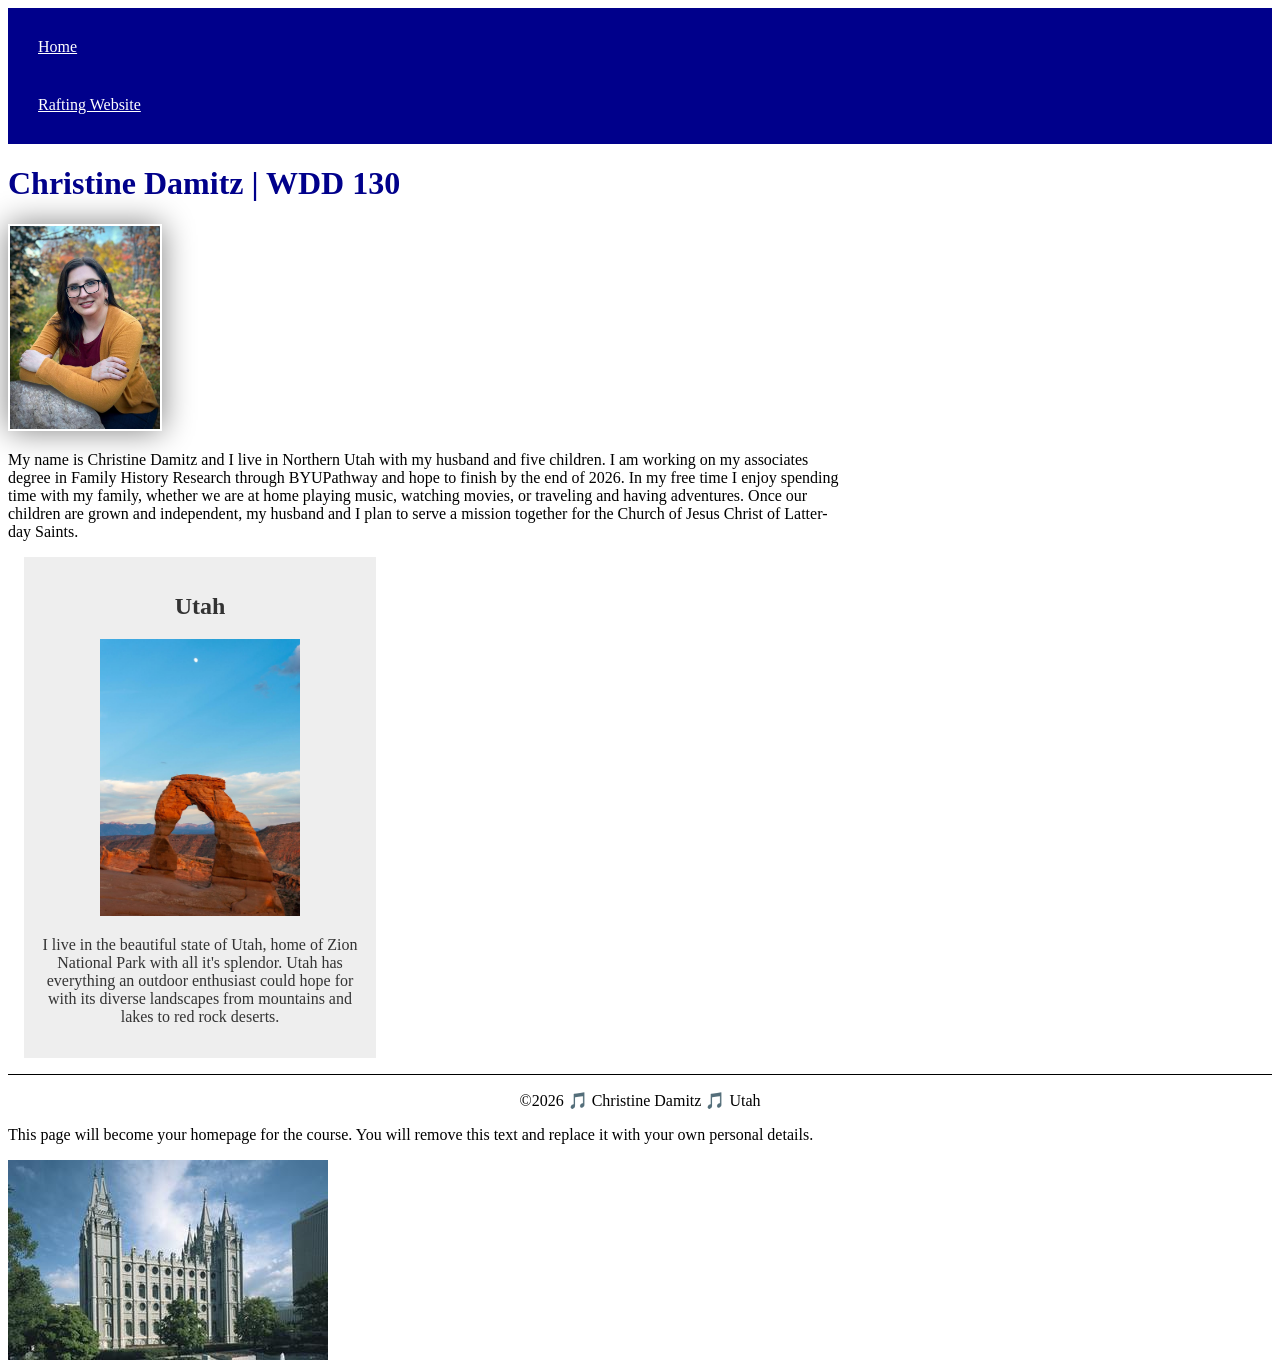
<file: index.html>
<!DOCTYPE html>
<html lang="en">

<head>
    <meta charset="UTF-8">
    <meta name="viewport" content="width=device-width, initial-scale=1.0">
    <title>Christine Damitz | WDD 130</title>
    <meta name="description"
      content="Index page for Christine Damitz, BYUPathway Course WDD130 Web Fundamentals">
    <meta name="author" content="Christine Damitz">
    <link rel="stylesheet" href="styles/styles.css">
</head>

<body>
    <header>
        <nav>
            <a href="#">Home</a>
            <a href="wwr/">Rafting Website</a>
        </nav>
    </header>
    <main>
        <h1>Christine Damitz | WDD 130</h1>
        <img src="images/profile.jpg" alt="Christine Damitz Profile Picture" width="200">
        <p>My name is Christine Damitz and I live in Northern Utah with my husband and five
            children. I am
            working on my associates degree in Family History Research through BYUPathway and hope
            to finish by
            the end of 2026. In my free time I enjoy spending time with my family, whether we are at
            home playing
            music, watching movies, or traveling and having adventures. Once our children are grown
            and
            independent, my husband and I plan to serve a mission together for the Church of
            Jesus Christ
            of Latter-day Saints.</p>

    </main>
    <aside>
        <h2>Utah</h2>
        <img src="images/Utah Arch.jpg" alt="Delicate Arch image">
        <p>I live in the beautiful state of Utah, home of Zion National Park with all it's splendor.
            Utah has everything an outdoor enthusiast could hope for with its diverse landscapes
            from mountains and lakes to red rock deserts.
        </p>
    </aside>
    <footer>
        <p>©️2026 🎵 Christine Damitz 🎵 Utah</p>
    </footer>

    <p>This page will become your homepage for the course. You will remove this text and
        replace it
        with your own personal details.</p>

    <img src="images/salt-lake-temple.jpg" alt="The Salt Lake Temple.">
</body>

</html>
</file>
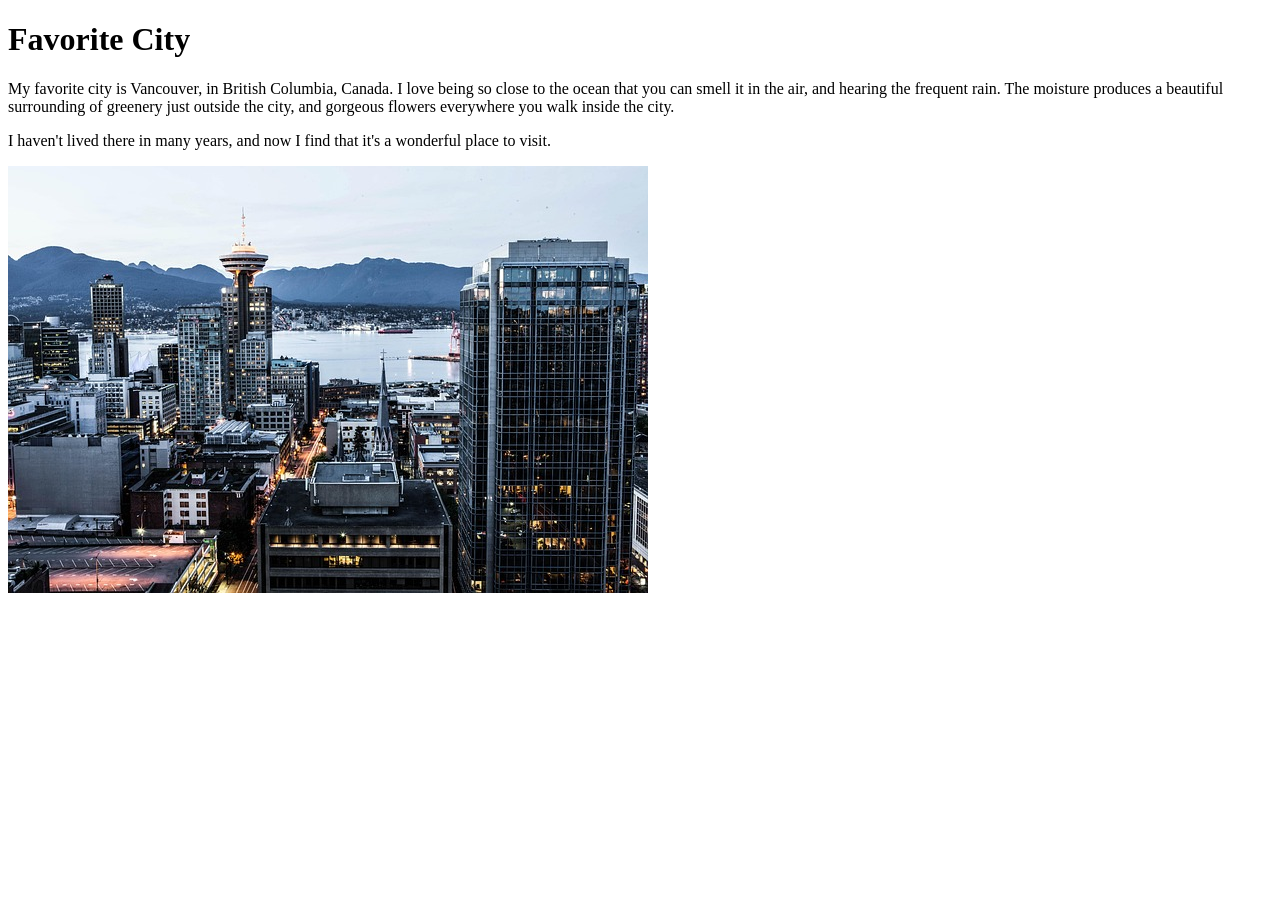
<file: week01/favorite-city.html>
<!DOCTYPE html>
<html lang="en">

<head>
    <meta charset="UTF-8">
    <meta name="viewport" content="width=device-width, initial-scale=1.0">
    <title>Favorite City</title>
</head>

<body>
    <h1>Favorite City</h1>
    <p>My favorite city is Vancouver, in British Columbia, Canada. I love being so close to the
        ocean that you can smell it in the air, and hearing the frequent rain. The moisture produces
        a beautiful surrounding of greenery just outside the city, and gorgeous flowers everywhere
        you walk inside the city.</p>
    <p>I haven't lived there in many years, and now I find that it's a wonderful place to visit.</p>
    <img src="images/vancouver-2.jpg" alt="Vancouver image" </body>

</html>
</file>
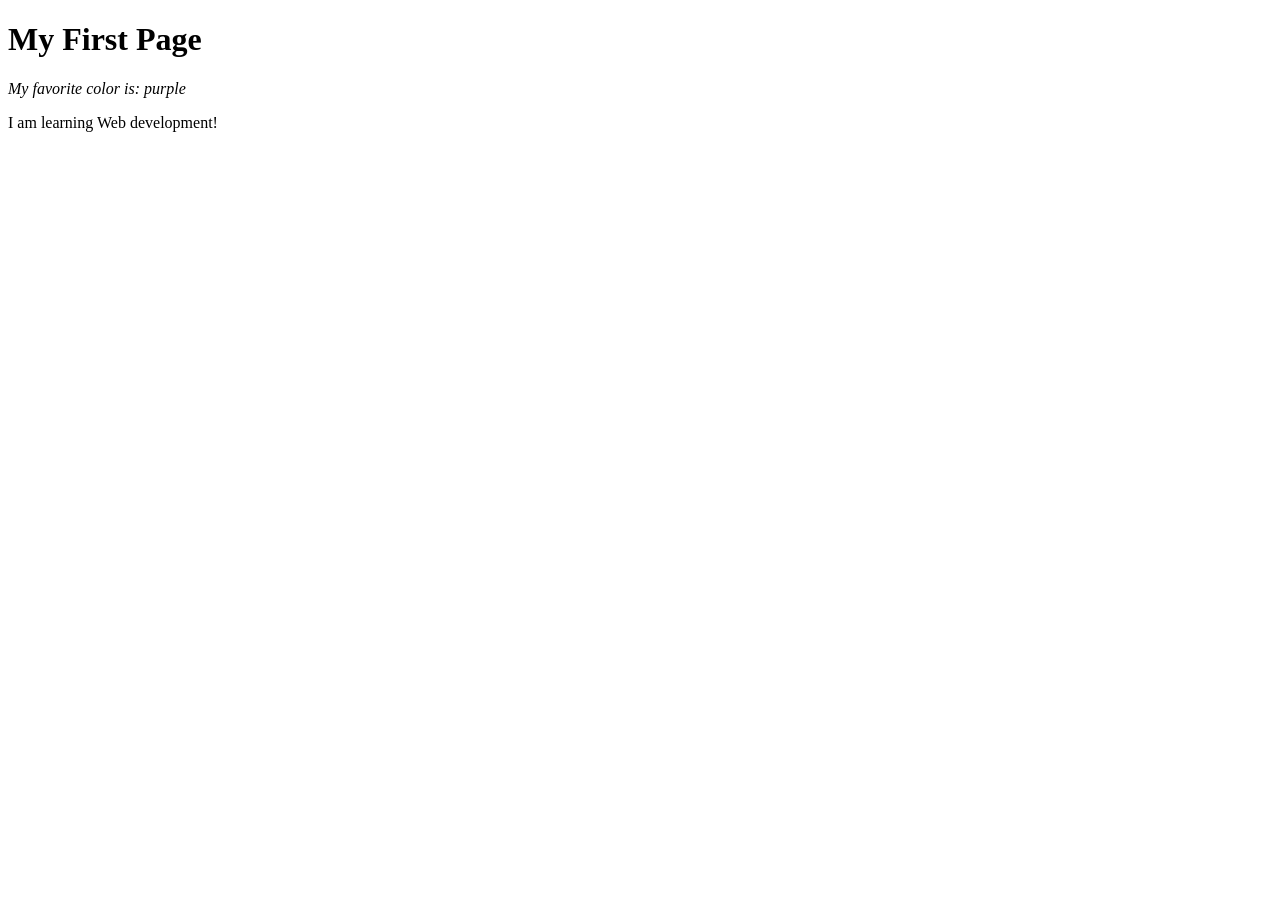
<file: week01/first-page.html>
<!DOCTYPE html>
<html lang="en">

<head>
    <meta charset="UTF-8">
    <meta name="viewport" content="width=device-width, initial-scale=1.0">
    <title>
        My First Page
    </title>
</head>

<body>
    <h1>My First Page</h1>
    <p><i>My favorite color is: purple</i></p>
    <p>I am learning Web development!</p>
</body>

</html>
</file>
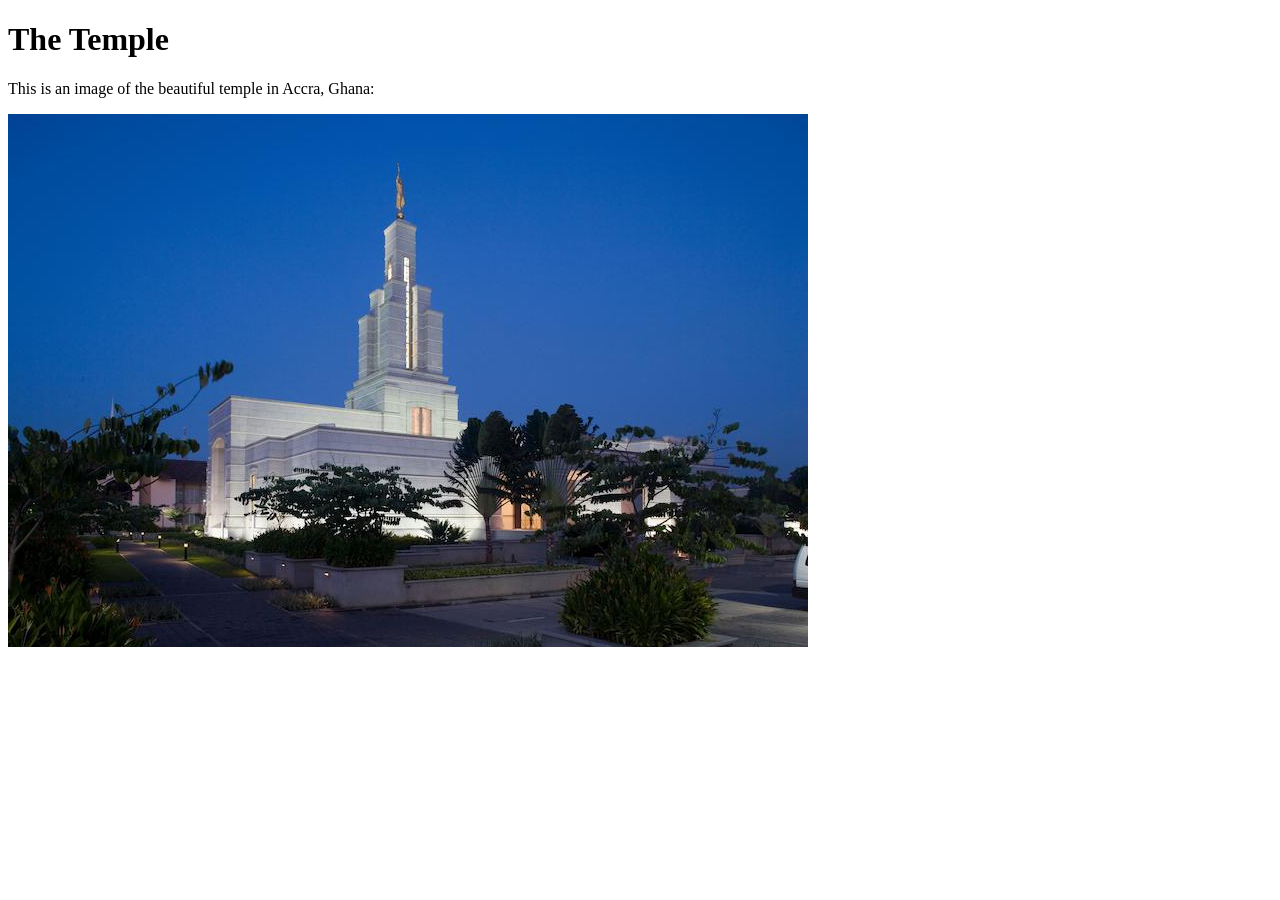
<file: week01/images-solution.html>
<!DOCTYPE html>
<html lang="en">
<head>
    <meta charset="UTF-8">
    <meta name="viewport" content="width=device-width, initial-scale=1.0">
    <title>Temple Image</title>
</head>
<body>
    <h1>The Temple</h1>
    <p>This is an image of the beautiful temple in Accra, Ghana:</p>
    <img src="images/temple-small.jpg" alt="The Accra Ghana Temple">
    
</body>
</html>
</file>
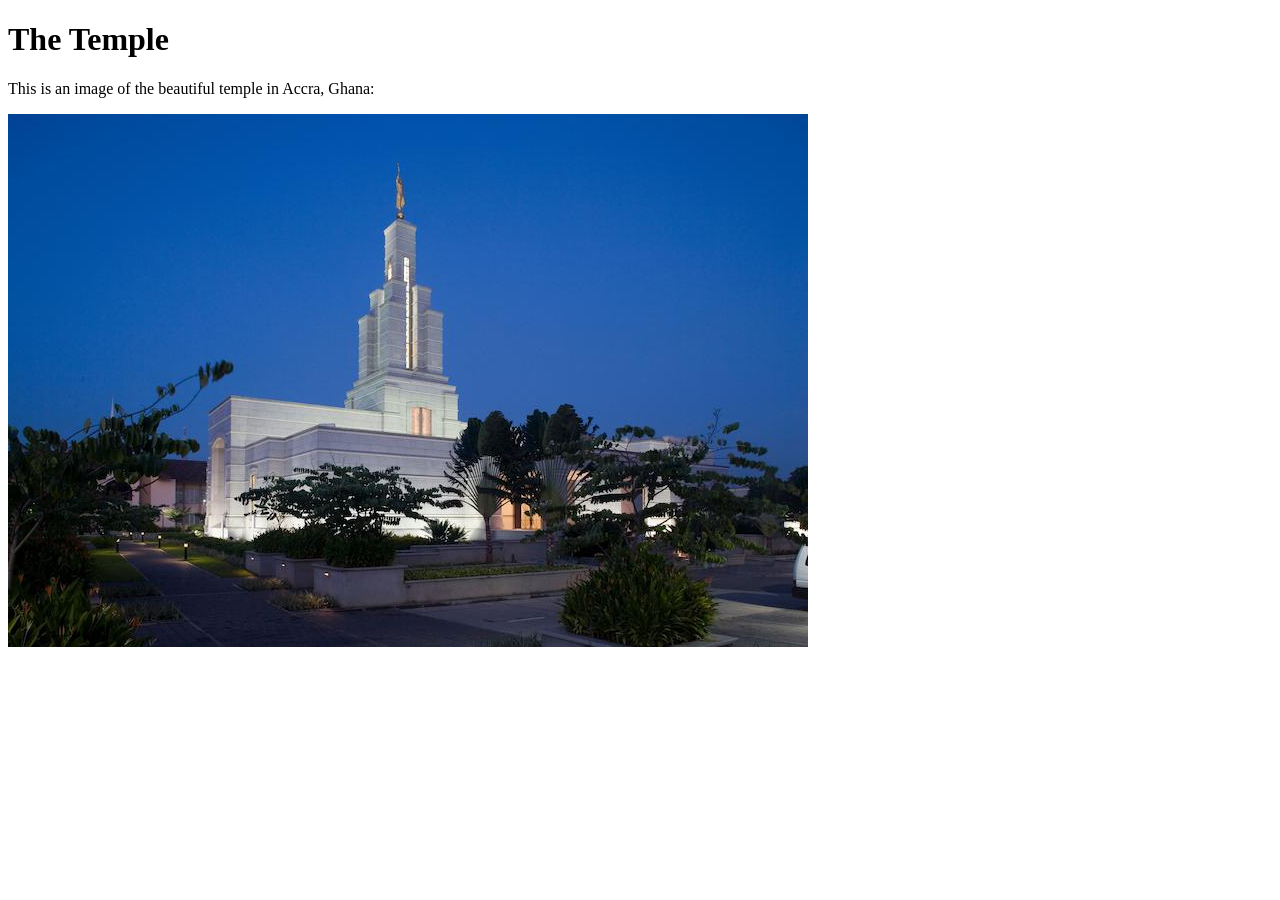
<file: week01/images.html>
<!DOCTYPE html>
<html lang="en">

<head>
    <meta charset="UTF-8">
    <meta name="viewport" content="width=device-width, initial-scale=1.0">
    <title>Temple Image</title>
</head>

<body>
    <h1>The Temple</h1>
    <p>This is an image of the beautiful temple in Accra, Ghana:</p>
    <img src="images/temple-small.jpg" alt="The Accra Ghana Temple">

</body>

</html>
</file>
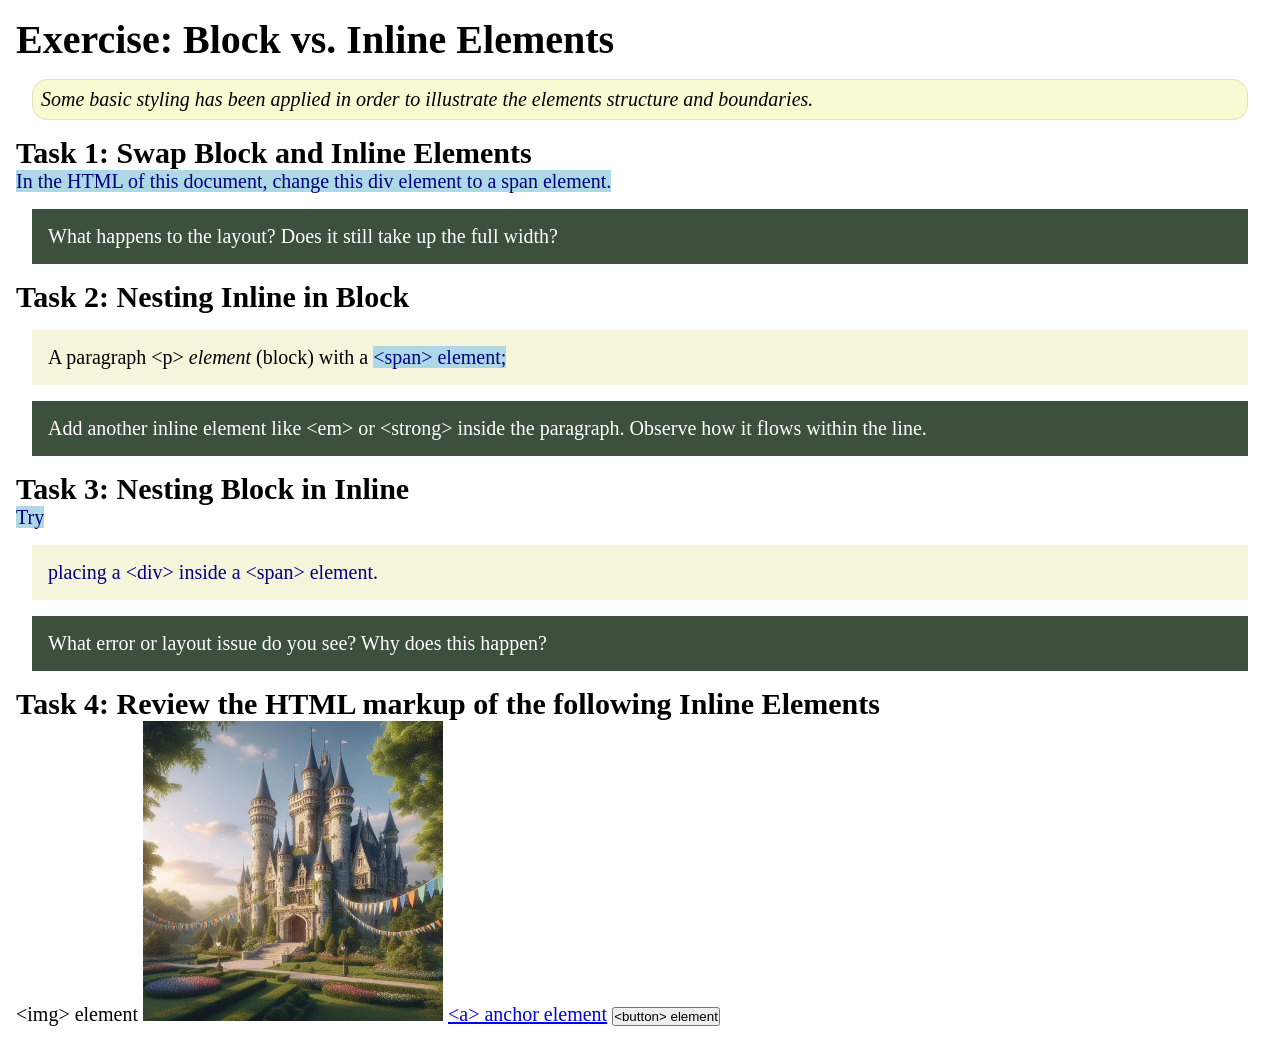
<file: week02/block-vs-inline.html>
<!DOCTYPE html>
<html lang="en">

<head>
    <meta charset="UTF-8">
    <meta name="viewport" content="width=device-width, initial-scale=1.0">
    <title>Exercise: Block vs. Inline Elements</title>
    <link rel="stylesheet" href="styles/block-vs-inline.css">
</head>

<body>
    <main>
        <h1>Exercise: Block vs. Inline Elements</h1>
        <p class="note">Some basic styling has been applied in order to illustrate the elements
            structure and
            boundaries.</p>

        <h2>Task 1: Swap Block and Inline Elements</h2>
        <span>In the HTML of this document, change this div element to a span element.</span>

        <p class="question">What happens to the layout? Does it still take up the full width?</p>

        <h2>Task 2: Nesting Inline in Block</h2>
        <p>A paragraph &lt;p&gt; <em>element</em> (block) with a <span>&lt;span&gt;
                element;</span></p>
        <p class="question">Add another inline element like &lt;em&gt; or &lt;strong&gt; inside the
            paragraph. Observe
            how it flows within the line.</p>

        <h2>Task 3: Nesting Block in Inline</h2>
        <span>Try <div>placing a &lt;div&gt; inside a &lt;span&gt; element.</div></span>
        <p class="question">What error or layout issue do you see? Why does this happen?</p>


        <h2>Task 4: Review the HTML markup of the following Inline Elements</h2>
        &lt;img&gt; element
        <img src="images/castle.webp" alt="placeholder image (images are inline)" width="300"
          height="300">
        <a href="https://churchofjesuschrist.org">&lt;a&gt; anchor element</a>
        <button type="button">&lt;button&gt; element</button>
    </main>
</body>

</html>
</file>
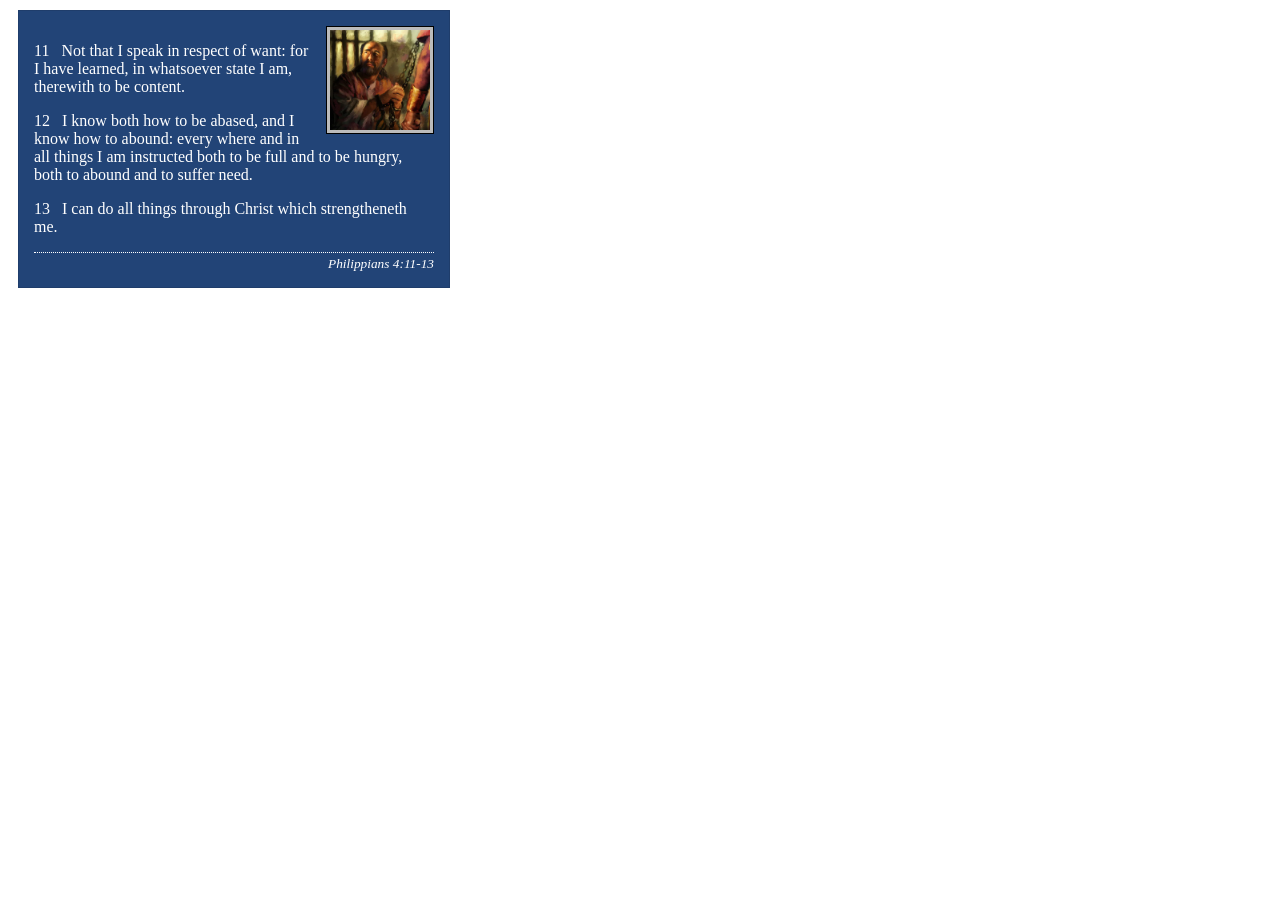
<file: week02/box-model-solution.html>
<!DOCTYPE html>
<html lang="en">
<head>
    <meta charset="UTF-8">
    <meta name="viewport" content="width=device-width, initial-scale=1.0">
    <title>Box Model Activity</title>
    <link rel="stylesheet" href="styles/box-model-solution.css">
</head>
<body>
    <main>
        <div class="callout">
            <img src="images/apostle-paul-imprisoned.webp" alt="Paul the Apostle - Imprisoned in Rome" width="200" height="200">
            <blockquote>
                <p>11 &nbsp; Not that I speak in respect of want: for I have learned, in whatsoever state I am, therewith to be content.</p>
                <p>12 &nbsp; I know both how to be abased, and I know how to abound: every where and in all things I am instructed both to be full and to be hungry, both to abound and to suffer need.</p>
                <p>13 &nbsp; I can do all things through Christ which strengtheneth me.</p>
            </blockquote>
            <cite>Philippians 4:11-13</cite>
        </div>
    </main>
</body>
</html>
</file>
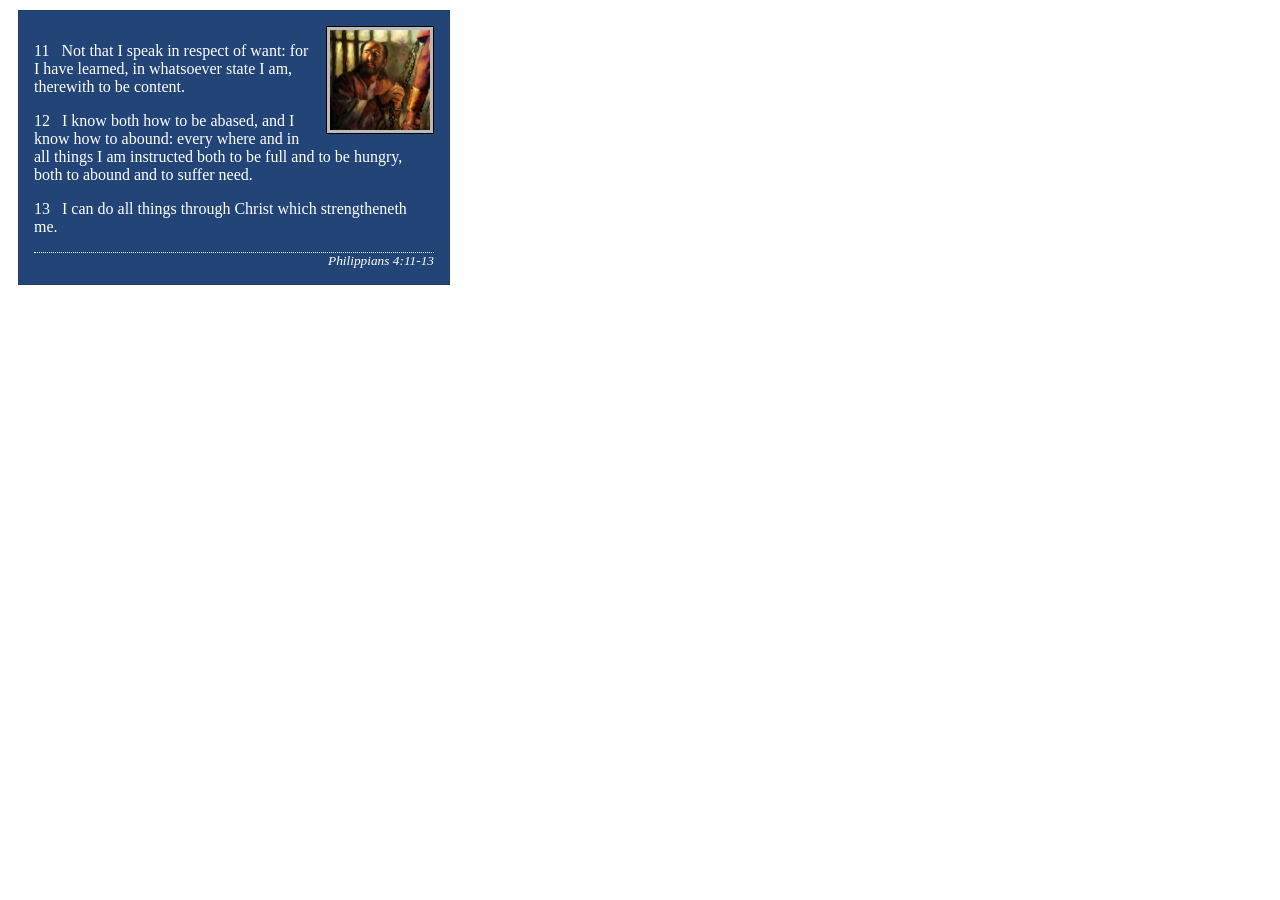
<file: week02/box-model.html>
<!DOCTYPE html>
<html lang="en">

<head>
    <meta charset="UTF-8">
    <meta name="viewport" content="width=device-width, initial-scale=1.0">
    <title>Box Model Activity</title>
    <link rel="stylesheet" href="styles/box-model.css">
</head>

<body>
    <main>
        <div class="callout">
            <img src="images/apostle-paul-imprisoned.webp"
              alt="Paul the Apostle - Imprisoned in Rome" width="200" height="200">
            <blockquote>
                <p>11 &nbsp; Not that I speak in respect of want: for I have learned, in whatsoever
                    state I am, therewith to be content.</p>
                <p>12 &nbsp; I know both how to be abased, and I know how to abound: every where and
                    in all things I am instructed both to be full and to be hungry, both to abound
                    and to suffer need.</p>
                <p>13 &nbsp; I can do all things through Christ which strengtheneth me.</p>
            </blockquote>
            <cite>Philippians 4:11-13</cite>
        </div>
    </main>
</body>

</html>
</file>
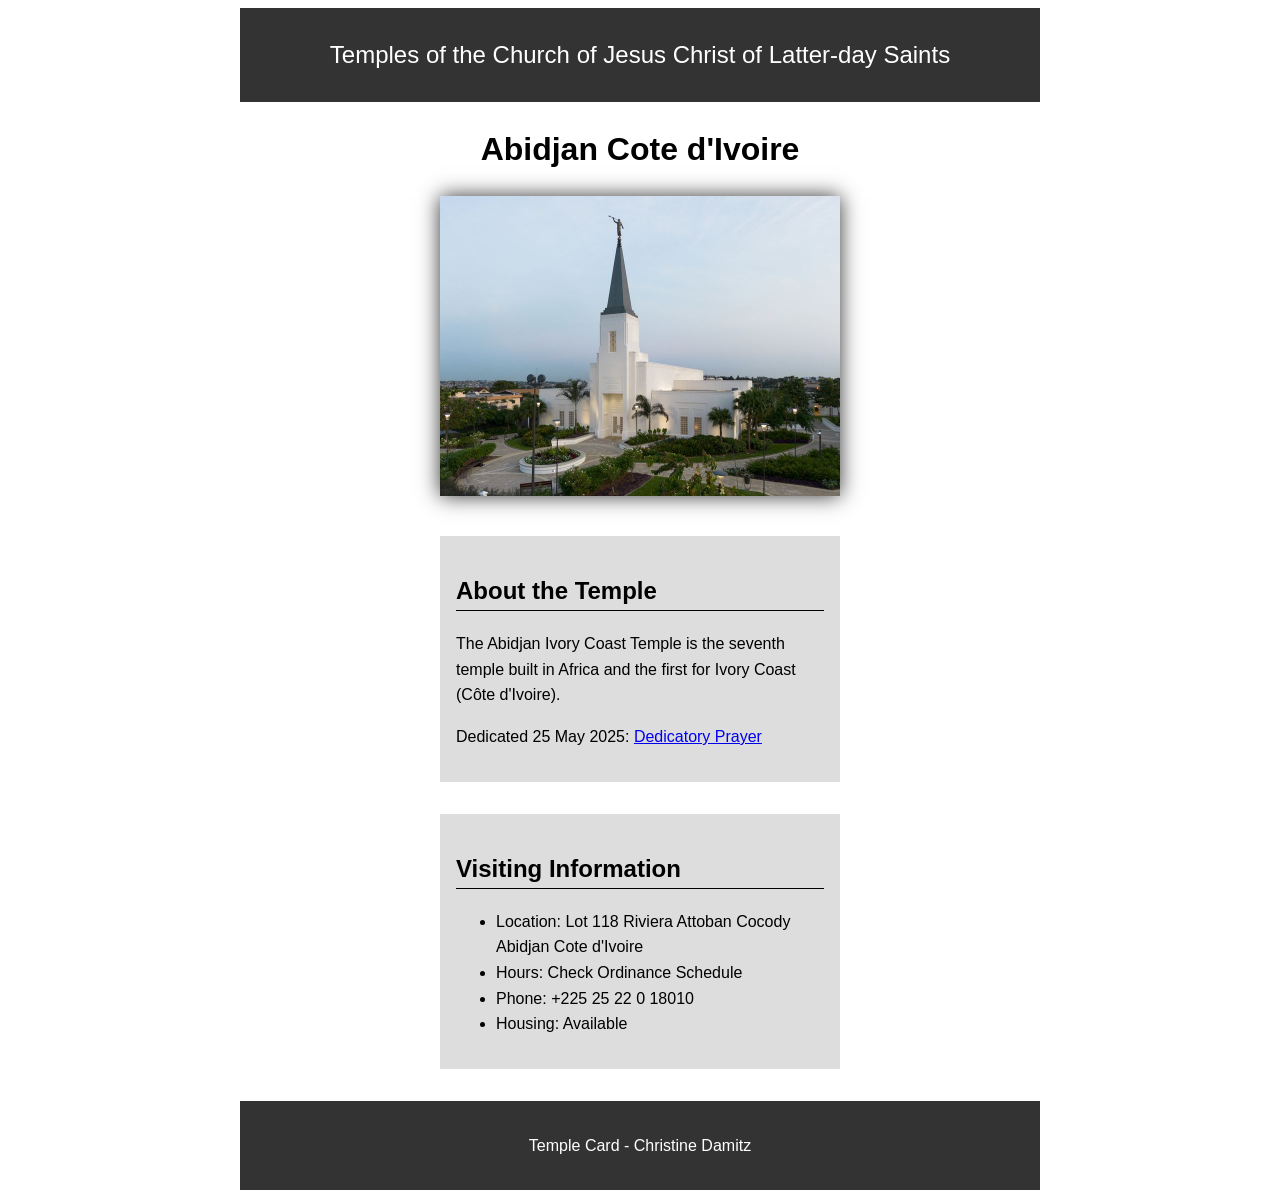
<file: week02/temple.html>
<!DOCTYPE html>
<html lang="en">

<head>
    <meta charset="UTF-8">
    <meta name="viewport" content="width=device-width, initial-scale=1.0">
    <title>Temple Card - Abidjan Cote d'Ivoire</title>
    <link rel="stylesheet" href="styles/temple.css">
</head>

<body>
    <header>
        <p>Temples of the Church of Jesus Christ of Latter-day Saints</p>
    </header>
    <main>
        <h1>Abidjan Cote d'Ivoire</h1>
        <picture>
            <img src="images/abidjan-ivory-coast.jpeg" alt="Abidjan Cote d'Ivoire Temple">
        </picture>
        <section>
            <h2>About the Temple</h2>
            <p>The Abidjan Ivory Coast Temple is the seventh temple built in Africa and the first
                for Ivory Coast (Côte
                d'Ivoire).</p>
            <p>Dedicated 25 May 2025: <a
                  href="https://www.churchofjesuschrist.org/temples/dedicatory-prayer/abidjan-ivory-coast-temple/2025-05-25?lang=eng"
                  target="_blank" rel="noopener noreferrer">Dedicatory Prayer</a></p>
        </section>
        <section>
            <h2>Visiting Information</h2>
            <ul>
                <li>Location: Lot 118 Riviera Attoban Cocody Abidjan Cote d'Ivoire</li>
                <li>Hours: Check Ordinance Schedule</li>
                <li>Phone: +225 25 22 0 18010</li>
                <li>Housing: Available</li>
            </ul>
        </section>
    </main>
    <footer>
        <p>Temple Card - Christine Damitz </p>
    </footer>
</body>

</html>
</file>
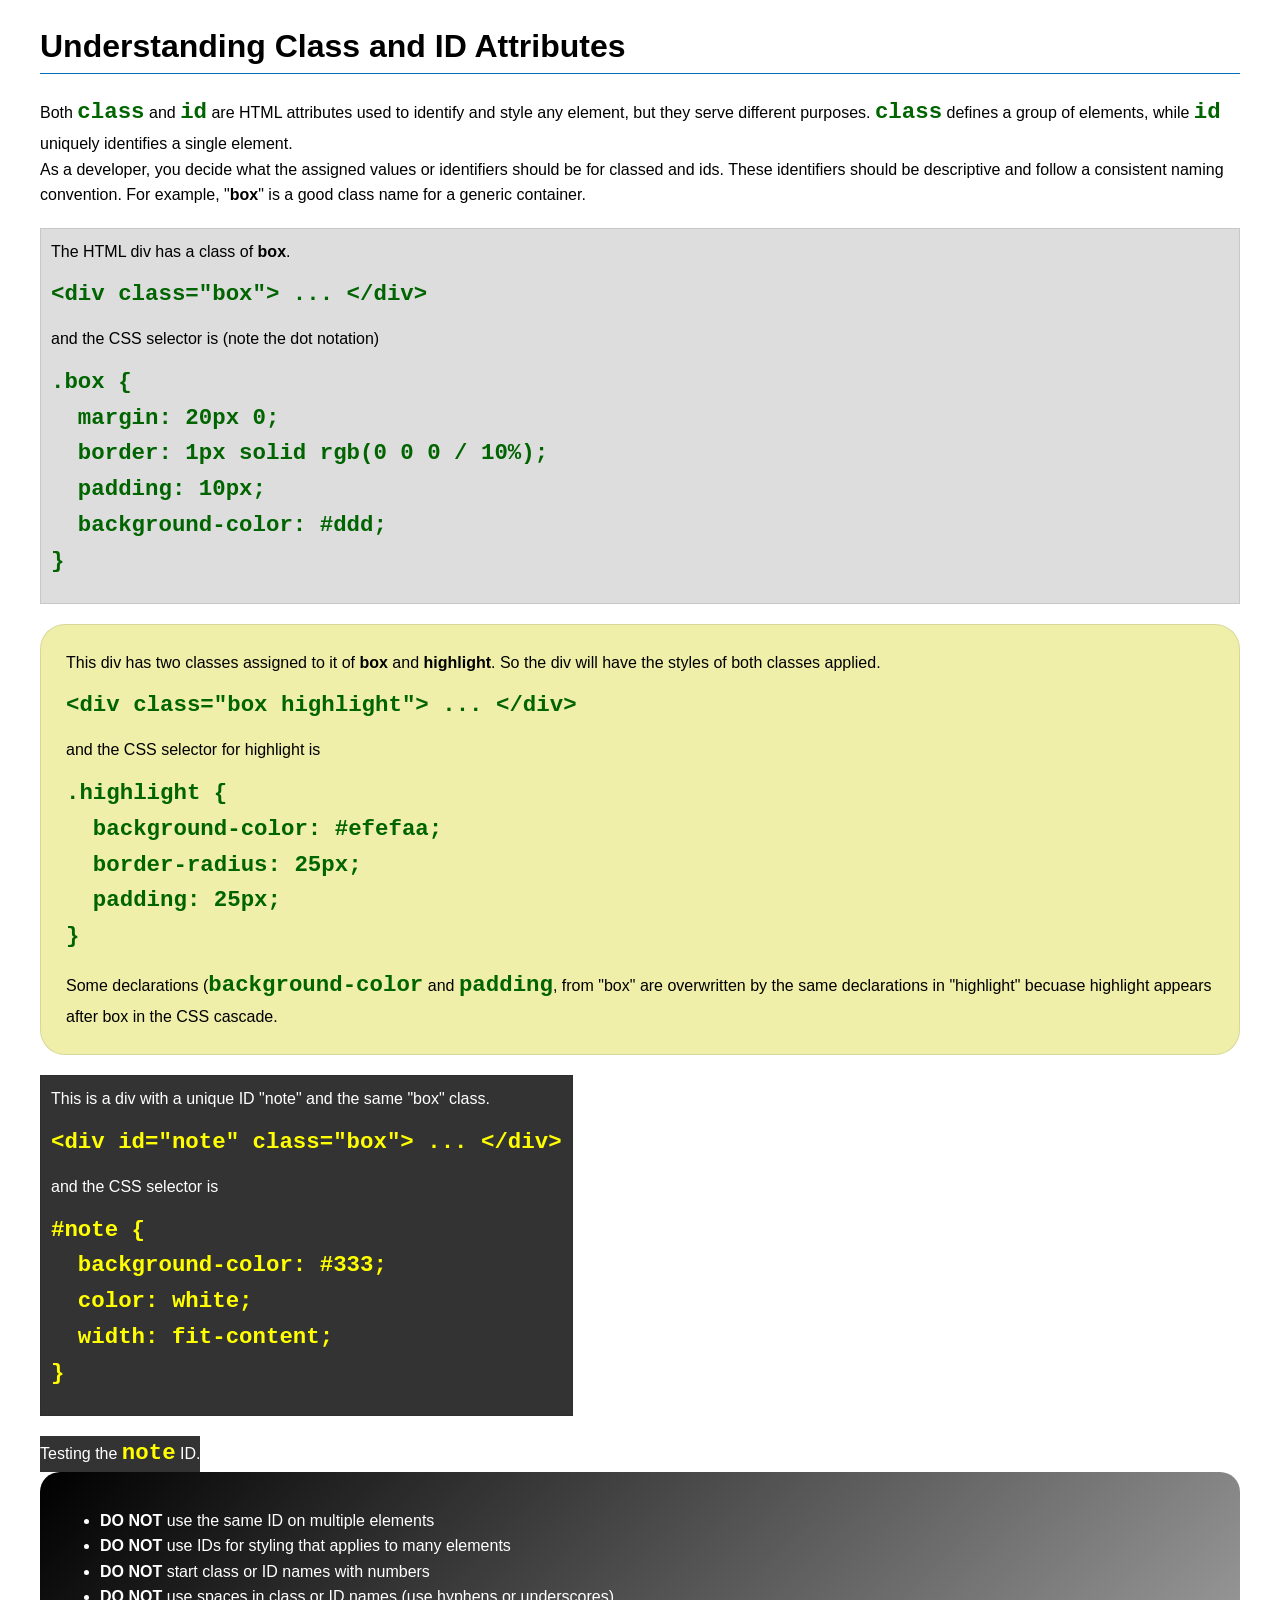
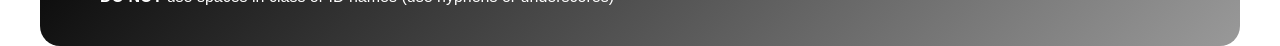
<file: week03/class-and-id.html>
<!DOCTYPE html>
<html lang="en">

<head>
    <meta charset="UTF-8">
    <meta name="viewport" content="width=device-width, initial-scale=1.0">
    <title>Class vs ID Attributes</title>
    <link rel="stylesheet" href="styles/class-and-id.css">
</head>

<body>
    <h1>Understanding Class and ID Attributes</h1>
    <p>Both <code>class</code> and <code>id</code> are HTML attributes used to identify and style any element, but they
        serve different purposes. <code>class</code> defines a group of elements, while <code>id</code> uniquely
        identifies a single element.</p>
    <p>As a developer, you decide what the assigned values or identifiers should be for classed and ids. These
        identifiers should be
        descriptive and follow a consistent naming convention. For example, "<strong>box</strong>" is a good class name
        for a generic container.</p>
    <div class="box">
        <p>The HTML div has a class of <strong>box</strong>.</p>
        <pre><code class="html">&lt;div class="box"&gt; ... &lt;/div&gt;</code></pre>
        and the CSS selector is (note the dot notation)
        <pre><code class="css">.box {
  margin: 20px 0;
  border: 1px solid rgb(0 0 0 / 10%);
  padding: 10px;
  background-color: #ddd; 
}</code></pre>
    </div>

    <div class="box highlight">
        <p>This div has two classes assigned to it of <strong>box</strong> and <strong>highlight</strong>. So the div
            will have the styles of both classes applied.</p>
        <pre><code class="html">&lt;div class="box highlight"&gt; ... &lt;/div&gt;</code></pre>
        and the CSS selector for highlight is
        <pre><code class="css">.highlight {
  background-color: #efefaa;
  border-radius: 25px;
  padding: 25px;
}</code></pre>
<p>Some declarations (<code>background-color</code> and <code>padding</code>, from "box" are overwritten by the same declarations in "highlight" becuase highlight appears after box in the CSS cascade.</p>
    </div>

    <div id="note" class="box">
        <p>This is a div with a unique ID "note" and the same "box" class.</p>
        <pre><code class="html">&lt;div id="note" class="box"&gt; ... &lt;/div&gt;</code></pre>
        and the CSS selector is
        <pre><code class="css">#note {
  background-color: #333;
  color: white;
  width: fit-content;
}</code></pre>
    </div>

    <div id="note">
        <p>Testing the <code>note</code> ID.</p>
    </div>

    <section id="best-practice">
        <ul>
            <li><strong>DO NOT</strong> use the same ID on multiple elements</li>
            <li><strong>DO NOT</strong> use IDs for styling that applies to many elements</li>
            <li><strong>DO NOT</strong> start class or ID names with numbers</li>
            <li><strong>DO NOT</strong> use spaces in class or ID names (use hyphens or underscores)</li>
        </ul>
    </section>




</body>

</html>
</file>
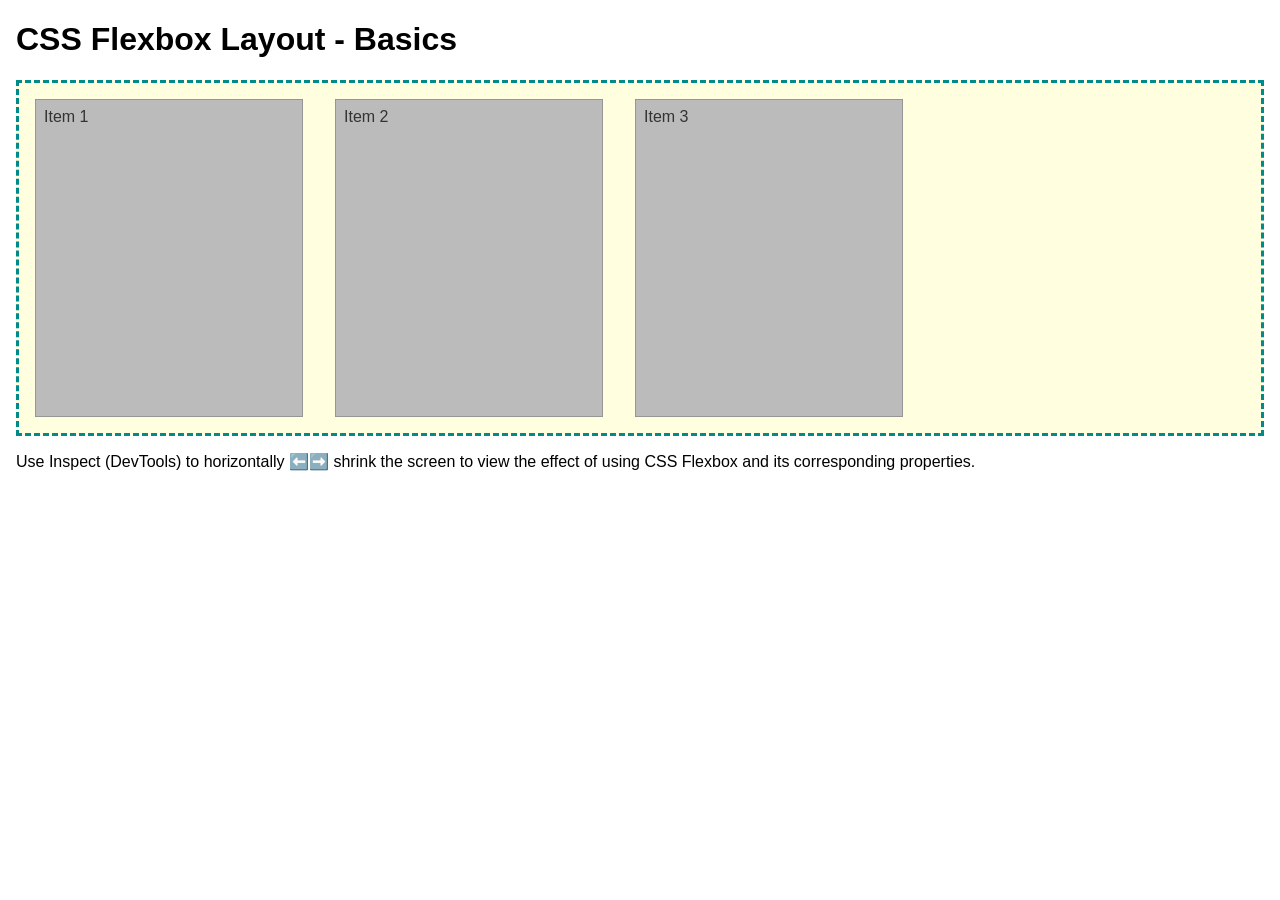
<file: week04/flexbox-layout.html>
<!DOCTYPE html>
<html lang="en">
<head>
    <meta charset="UTF-8">
    <meta name="viewport" content="width=device-width, initial-scale=1.0">
    <title>CSS Flexbox Layout - Basics</title>
    <link rel="stylesheet" href="styles/flexbox.css">
</head>
<body>
    <main>
        <h1>CSS Flexbox Layout - Basics</h1>
        <div class="flex-container">
            <div class="flex-item item1">Item 1</div>
            <div class="flex-item item2">Item 2</div>
            <div class="flex-item item3">Item 3</div>
        </div>
        <p>Use Inspect (DevTools) to horizontally ⬅️➡️ shrink the screen to view the effect of using CSS Flexbox and its corresponding properties.</p>
    </main>
</body>
</html>
</file>
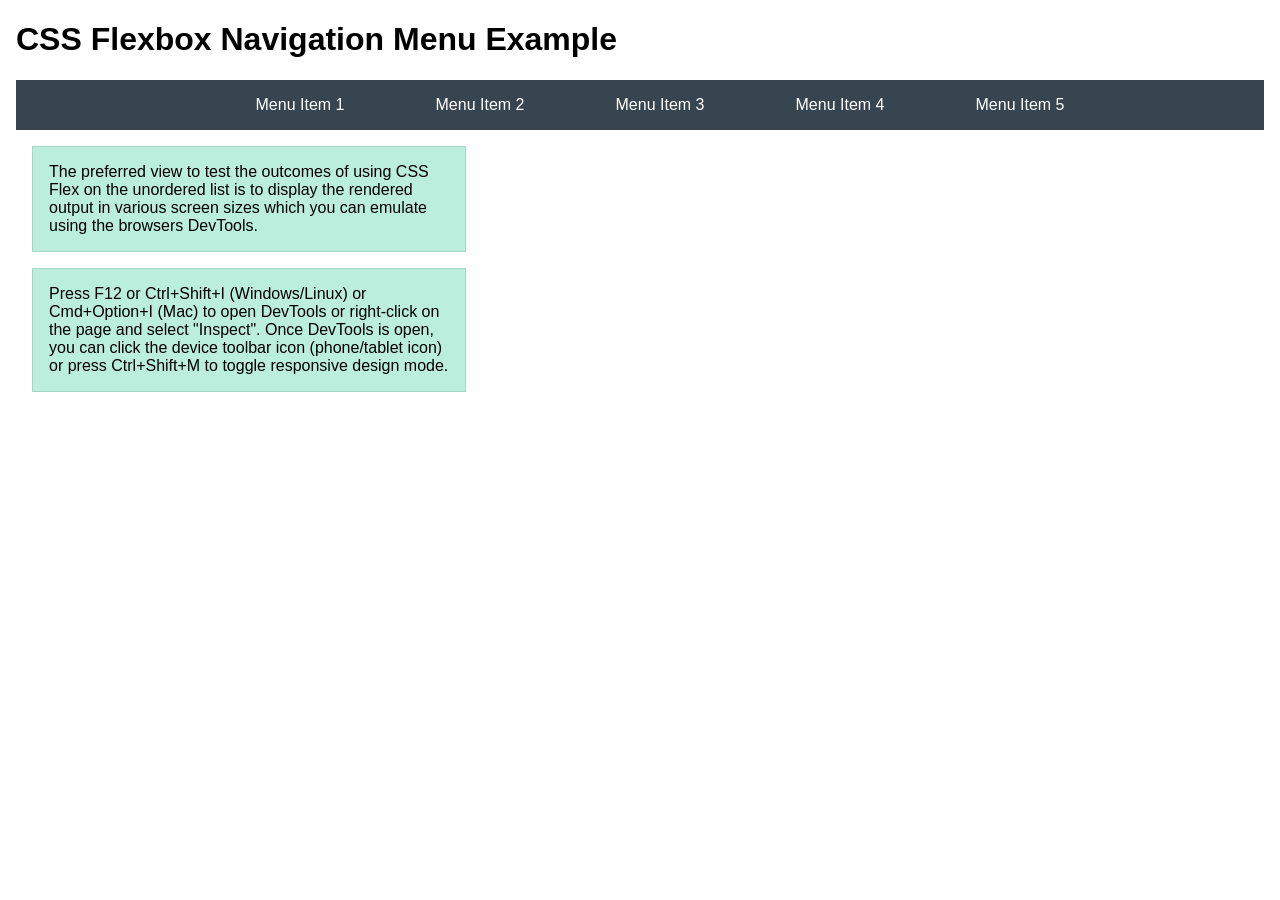
<file: week04/flexbox-menu.html>
<!DOCTYPE html>
<html lang="en">
<head>
    <meta charset="UTF-8">
    <meta name="viewport" content="width=device-width, initial-scale=1.0">
    <title>CSS Flexbox - Navigation Menu</title>
    <link rel="stylesheet" href="styles/flexbox-menu.css">
</head>
<body>
    <main>
        <h1>CSS Flexbox Navigation Menu Example</h1>
        <nav>
            <ul>
                <li><a href="#">Menu Item 1</a></li>
                <li><a href="#">Menu Item 2</a></li>
                <li><a href="#">Menu Item 3</a></li>
                <li><a href="#">Menu Item 4</a></li>
                <li><a href="#">Menu Item 5</a></li>
            </ul>
        </nav>
        <p>The preferred view to test the outcomes of using CSS Flex on the unordered list is to display the rendered output in various screen sizes which you can emulate using the browsers DevTools.</p>

        <p>Press F12 or Ctrl+Shift+I (Windows/Linux) or Cmd+Option+I (Mac) to open DevTools or right-click on the page and select "Inspect". Once DevTools is open, you can click the device toolbar icon (phone/tablet icon) or press Ctrl+Shift+M to toggle responsive design mode.</p>

                      
        
    </main>
</body>
</html>
</file>
<file: styles/styles.css>
nav {
    background-color: darkblue;
    padding: 10px;
}

nav a {
    color: white;
    display: block;
    padding: 20px;
}

main {
    max-width: 840px;
}

h1 {
    color: darkblue;
}

main img {
    width: 150px;
    height: auto;
    border: 1 px solid black;
    padding: 2px;
    box-shadow: 0 0 30px gray;
}

p {
    padding: 0px;
}

aside {
    width: 20rem;
    margin: 1rem;
    border: 1px solid rgb(0, 0, 0/ 0.2);
    padding: 1rem;
    background-color: #eee;
    color: #333;
    text-align: center;
}

aside img {
    width: 200px;
    height: auto;
}

footer {
    margin-top: 15px;
    border-top: 1px solid #000;
    text-align: center;
}
</file>
<file: week02/styles/block-vs-inline.css>
* {
    margin: 0;
    padding: 0;
}

body {
    font-size: 20px;
    margin: 1rem;
}

p,
div {
    background-color: beige;
    margin: 1rem;
    padding: 1rem;
}

span {
    color: navy;
    background-color: lightblue;
}

code {
    margin: 0;
    padding: 0;
    color: green;
    font-size: 1.2rem;
}

.note {
    font-style: italic;
    background-color: lightgoldenrodyellow;
    border-radius: 1rem;
    border: 1px solid rgb(0 0 0 / 10%);
    margin: 1rem;
    padding: .5rem;
}

.question {
    background-color: #3d503d;
    color: #fff;
}
</file>
<file: week02/styles/box-model-solution.css>
.callout {
    max-width: 400px;
    margin: 10px;
    border: 1px solid rgba(0, 0, 0, .1);
    padding: 15px;
    background-color: #247;
    color: #fff;
}

.callout img {
    float: right;
    margin: 0 0 10px 15px;
    border: 1px solid #000;
    padding: 3px;
    background-color: #bbb;
    width: 100px;
    height: auto;

}

blockquote {
    margin: 0;
}

cite {
    display: block;
    border-top: 1px dotted #fff;
    padding-top: 3px;
    text-align: right;
    font-size: smaller;
}
</file>
<file: week02/styles/box-model.css>
.callout {
    max-width: 400px;
    margin: 10px;
    border: 1px solid rgb(0, 0, 0, 0.1);
    padding: 15px;
    background-color: #247;
    color: #fff;
}

.callout img {
    float: right;
    margin: 0 0 10px 15px;
    border: 1px solid #000;
    padding: 3px;
    background-color: #bbb;
    width: 100px;
    height: auto;
}

blockquote {
    margin: 0;
}

cite {
    display: block;
    border-top: 1px dotted #ffffff;
    text-align: right;
    font-size: smaller;
}
</file>
<file: week02/styles/temple.css>
* {
    box-sizing: border-box;
}

body {
    font-family: Arial, sans-serif;
    line-height: 1.6;
}

img {
    width: 100%;
    height: auto;
    box-shadow: 0 0 20px #333;
}

header,
main,
footer {
    max-width: 800px;
    margin: 0 auto;
}

header {
    background-color: #333;
    color: white;
    padding: .25rem;
    text-align: center;
    font-size: 1.5rem;

}

main {
    width: 400px;
    margin: 0 auto;
}

h1 {
    text-align: center;

}

section {
    margin: 2em 0;
    background-color: #dddddd;
    padding: 1rem;
}

h2 {
    text-align: left;
    border-bottom: solid #000 1px;
}

footer {
    background-color: #333333;
    padding: 1em;
    text-align: center;
    color: #fff
}
</file>
<file: week03/styles/class-and-id.css>
body {
    font-family: Arial, sans-serif;
    line-height: 1.6;
    margin: 0;
    padding: 0 40px;
}

h1 {
    border-bottom: 1px solid rgb(0 110 182);
    padding-bottom: 0;
}



p {
    margin: 0;
}

code {
    color: darkgreen;
    font-weight: 700;
    font-size: 1.4rem;
}

/* Class examples - can be reused */

.box {
    margin: 20px 0;
    border: 1px solid rgb(0 0 0 / 10%);
    padding: 10px;
    background-color: #ddd; /* this is shorthand for #dddddd */
}

.highlight {
    background-color: #efefaa;
    border-radius: 25px;
    padding: 25px;
}

/* ID examples - should be unique */

#note {
    background-color: #333;
    color: white;
    width: fit-content;
}

#note code {
    color: yellow;
}

#best-practice {
    background: linear-gradient(135deg, #000 0%, #999 100%);
    color: white;
    border-radius: 20px;
    padding: 20px
}
</file>
<file: week04/styles/flexbox.css>
body {
    font-family: Helvetica, Arial, sans-serif;
    margin: 1rem;
}

.flex-container {
    border: 3px dashed darkcyan;
    background-color: lightyellow;
    display: flex;
    flex-wrap: wrap;
}

.flex-item {
    width: 250px;
    margin: 1rem;
    border: 1px solid rgb(0 0 0 / 20%);
    padding: 0.5rem;
    background-color: #bbb;
    color: #333;
}

.item1 {
    min-height: 100px;
}

.item2 {
    min-height: 200px;
}

.item3 {
    min-height: 300px;
}
</file>
<file: week04/styles/flexbox-menu.css>
body {
    font-family: Helvetica, Arial, sans-serif;
    margin: 1rem;
}

nav {
    background-color: #36454f;
}

nav ul {
    list-style-type: none;
    display: flex;
    flex-wrap: wrap;
    max-width: 900px;
    margin: 0 auto;
    justify-content: space-around;
    align-items: center;
}

nav a {
    display: block;
    color: #fff;
    text-align: center;
    padding: 1rem;
    text-decoration: none;
}

p {
    margin: 1rem;
    border: 1px solid rgb(0 0 0 / 10%);
    padding: 1rem;
    background-color: #bed;
    max-width: 400px;
}

#devtools-btn {
    background-color: #36454f;
    color: white;
    border: none;
    padding: 12px 24px;
    margin: 1rem;
    font-size: 16px;
    font-family: Helvetica, Arial, sans-serif;
    border-radius: 4px;
    cursor: pointer;
    transition: background-color 0.3s ease;
}

#devtools-btn:hover {
    background-color: #4a5a6a;
}

#devtools-btn:active {
    background-color: #2a3a4a;
}
</file>
